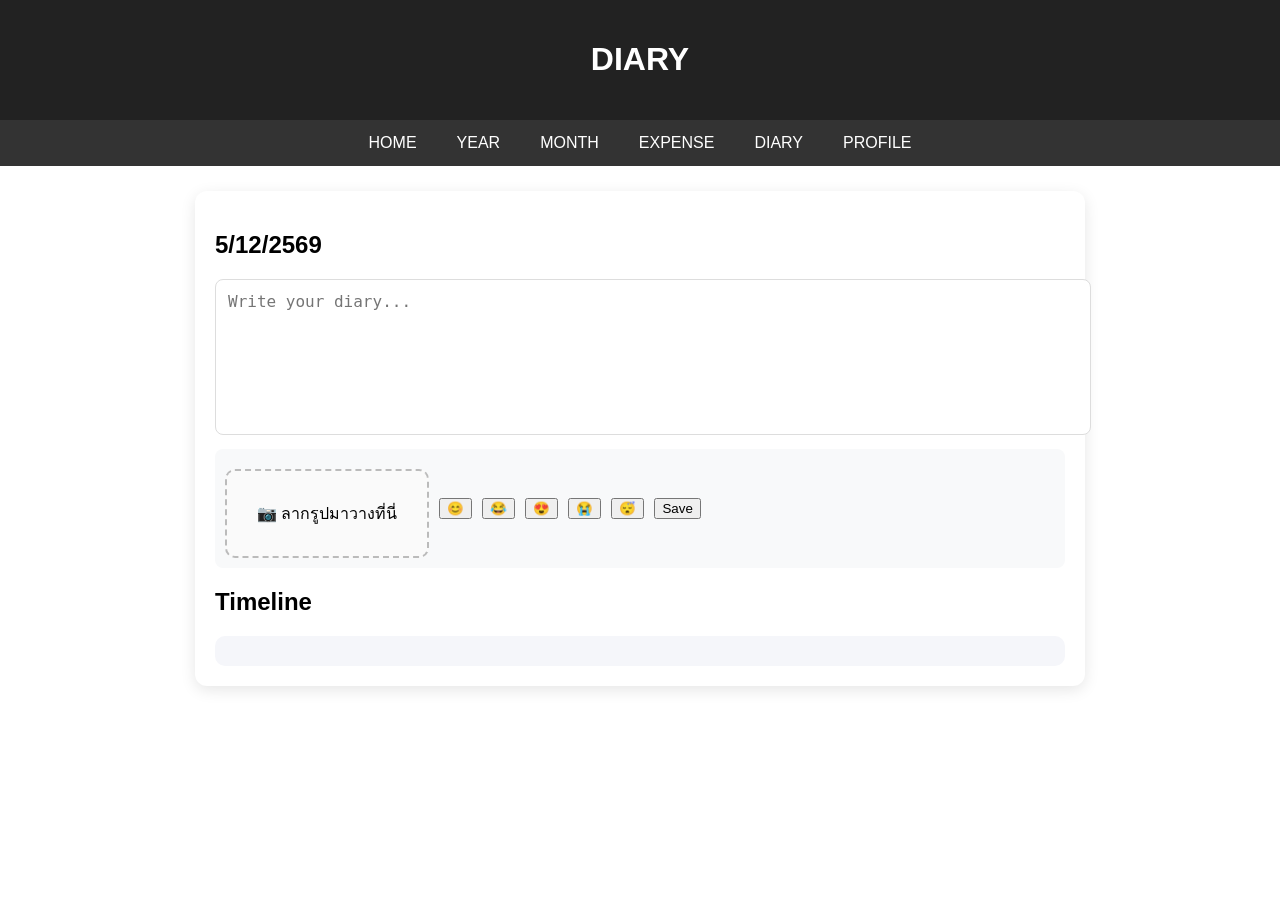
<file: diary.html>
<!DOCTYPE html>
<html lang="th">
<head>
<meta charset="UTF-8">
<title>Diary</title>
<link rel="stylesheet" href="style.css">
</head>

<body>

<div class="header">
<h1>DIARY</h1>
</div>

<div class="navbar">
    <a href="index.html">HOME</a>
    <a href="year.html">YEAR</a>
    <a href="month.html">MONTH</a>
    <a href="expense.html">EXPENSE</a>
    <a href="diary.html">DIARY</a>
    <a href="profile.html">PROFILE</a>
</div>

<div class="diary-container">

<h2 id="todayDate"></h2>

<textarea id="diaryText" placeholder="Write your diary..."></textarea>

<div class="diary-tools">

<div id="dropZone">
    📷 ลากรูปมาวางที่นี่
</div>



<button onclick="addEmoji('😊')">😊</button>
<button onclick="addEmoji('😂')">😂</button>
<button onclick="addEmoji('😍')">😍</button>
<button onclick="addEmoji('😭')">😭</button>
<button onclick="addEmoji('😴')">😴</button>

<button onclick="saveDiary()">Save</button>

</div>

<div id="diaryList"></div>

<h2>Timeline</h2>
<div id="diaryTimeline"></div>

</div>


<script>
const today = new Date();
const dateKey = today.toISOString().slice(0,10);

document.getElementById("todayDate").textContent =
today.toLocaleDateString("th-TH");

function addEmoji(e){

document.getElementById("diaryText").value += e;

}

function saveDiary(){

let text = document.getElementById("diaryText").value;
let imageInput = droppedFile;
let time = new Date().toLocaleTimeString("th-TH");

if(!text && !droppedFile) return;

let reader = new FileReader();
let image = "";

reader.onload = function(){
image = reader.result;
let data = JSON.parse(localStorage.getItem("diary")) || {};

if(!data[dateKey]){
data[dateKey] = [];
}

data[dateKey].push({
text:text,
image:image,
time:time
});

localStorage.setItem("diary",JSON.stringify(data));

location.reload();

}

if(droppedFile){
reader.readAsDataURL(droppedFile);
}else{
reader.onload();
}

}

function renderDiary(){

let data = JSON.parse(localStorage.getItem("diary")) || {};

let list = document.getElementById("diaryList");

list.innerHTML="";

if(!data[dateKey]) return;

data[dateKey].forEach(d=>{

let div = document.createElement("div");

div.className="diary-entry";

div.innerHTML=`
<div>${d.time}</div>
<div>${d.text}</div>
${d.image ? `<img src="${d.image}" width="200">` : ""}
`;

list.appendChild(div);

});

}

renderDiary();

function renderTimeline(){

let data = JSON.parse(localStorage.getItem("diary")) || {};

let timeline = document.getElementById("diaryTimeline");

timeline.innerHTML="";

let dates = Object.keys(data).sort().reverse();

dates.forEach(date=>{

let dayBox = document.createElement("div");

dayBox.className="timeline-day";

dayBox.innerHTML = `<h3>${date}</h3>`;

data[date].forEach((d,index)=>{

let entry = document.createElement("div");

entry.className="timeline-entry";

entry.innerHTML = `
<div>${d.time}</div>
<div>${d.text}</div>
${d.image ? `<img src="${d.image}" width="200">` : ""}
<button onclick="deleteDiary('${date}',${index})">Delete</button>
`;

dayBox.appendChild(entry);

});

timeline.appendChild(dayBox);

});

}

renderTimeline();

function deleteDiary(date,index){

let data = JSON.parse(localStorage.getItem("diary")) || {};

data[date].splice(index,1);

if(data[date].length === 0){
delete data[date];
}

localStorage.setItem("diary",JSON.stringify(data));

location.reload();

}

const dropZone = document.getElementById("dropZone");

dropZone.addEventListener("dragover",(e)=>{

e.preventDefault();
dropZone.classList.add("dragover");

});

dropZone.addEventListener("dragleave",()=>{

dropZone.classList.remove("dragover");

});

dropZone.addEventListener("drop",(e)=>{

e.preventDefault();

dropZone.classList.remove("dragover");

droppedFile = e.dataTransfer.files[0];

dropZone.textContent = "📷 Image added";

});


let droppedFile = null;


</script>

</body>
</html>
</file>
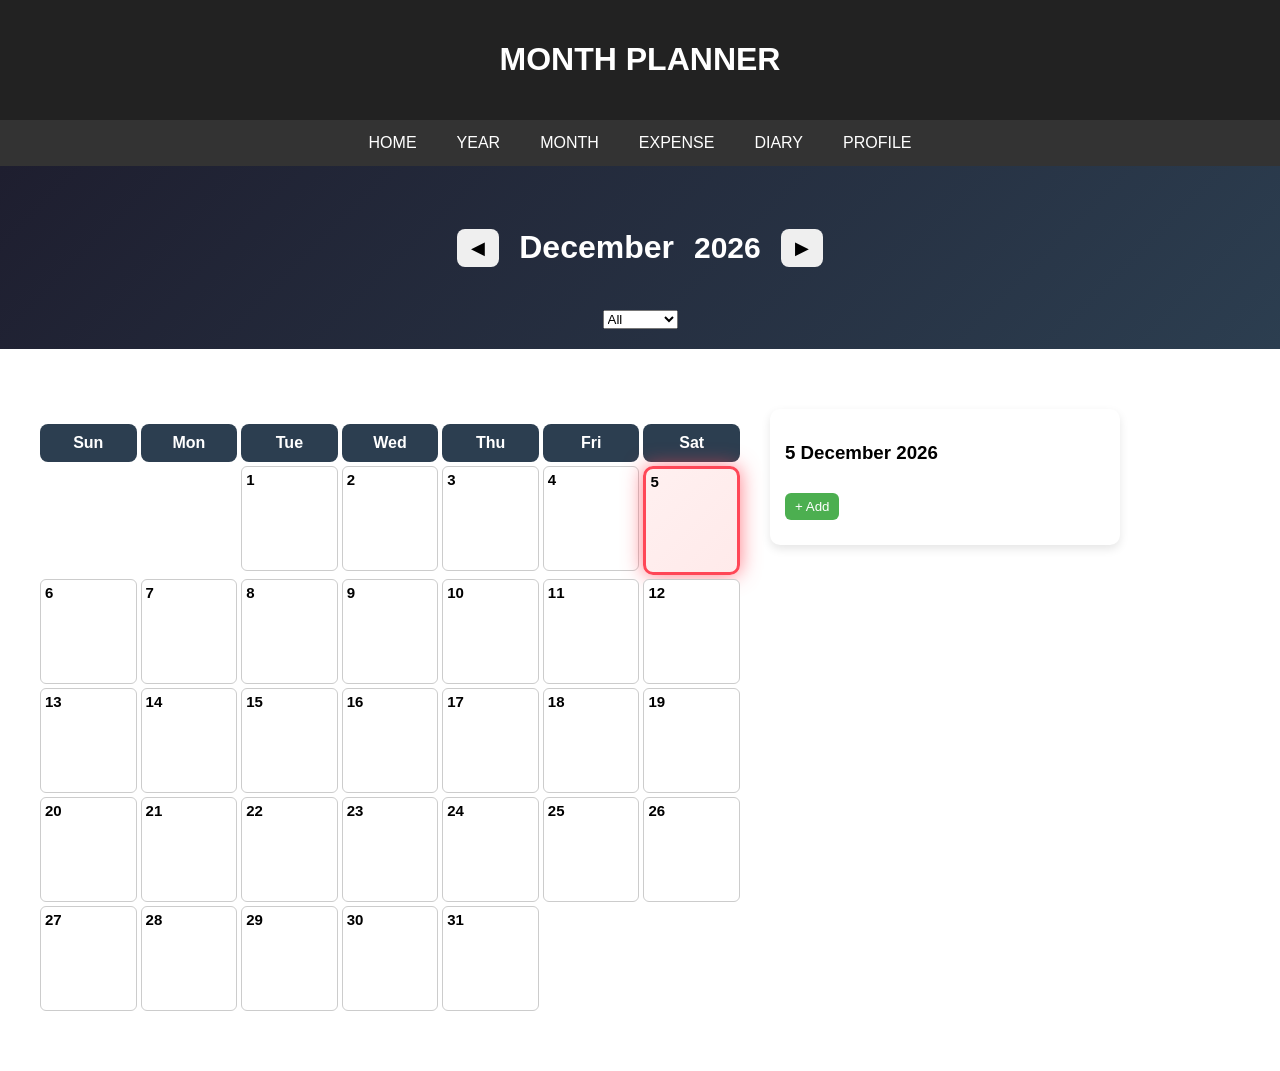
<file: month.html>
<!DOCTYPE html>
<html lang="th">
<head>
<meta charset="UTF-8">
<title>MONTH PLANNER</title>
<link rel="stylesheet" href="style.css">
</head>
<body>

  <!-- Header -->
    <div class="header">
        <h1>MONTH PLANNER</h1>
    </div>

    <!-- Navbar -->
<div class="navbar">
    <a href="index.html">HOME</a>
    <a href="year.html">YEAR</a>
    <a href="month.html">MONTH</a>
    <a href="expense.html">EXPENSE</a>
    <a href="diary.html">DIARY</a>
    <a href="profile.html">PROFILE</a>
</div>

<div class="modern-header">

    <div class="month-control">
        <button onclick="prevMonth()">◀</button>

        <h1 id="monthTitle" class="clickable"></h1>
        <h2 id="yearText" class="clickable small-year"></h2>

        <button onclick="nextMonth()">▶</button>
    </div>

    <div class="filter-bar">
        <select id="filterType" onchange="createMonth()">
            <option value="all">All</option>
            <option value="work">Work</option>
            <option value="study">Study</option>
            <option value="personal">Personal</option>
        </select>
    </div>

</div>


<!-- Month Modal -->
<div class="modal" id="monthModal">
    <div class="modal-content small">
        <h3>MONTH</h3>
        <select id="monthInput"></select>
        <div class="modal-buttons">
            <button class="btn" onclick="closeMonthModal()">ยกเลิก</button>
            <button class="btn primary" onclick="changeMonth()">ตกลง</button>
        </div>
    </div>
</div>

<!-- Year Modal -->
<div class="modal" id="yearModal">
    <div class="modal-content small">
        <h3>YEAR</h3>
        <input type="number" id="yearInput" min="1900" max="2100">
        <div class="modal-buttons">
            <button class="btn" onclick="closeYearModal()">ยกเลิก</button>
            <button class="btn primary" onclick="changeYear()">ตกลง</button>
        </div>
    </div>
</div>

<!-- Todo Popup -->

<div class="modal" id="todoModal">

<div class="modal-content">

<h3>Add</h3>

<input type="time" id="todoTime">

<textarea id="todoText" placeholder="พิมพ์งาน..."></textarea>

<div class="modal-buttons">

<button onclick="closeTodoModal()" class="btn">
cancel
</button>

<button onclick="saveTodo()" class="btn primary">
save
</button>

</div>

</div>

</div>

<div class="month-layout">

    <!-- ปฏิทิน -->
    <div class="calendar-side">
        <div id="calendar"></div>
    </div>

    <!-- Todo -->
    <div class="todo-side">

        <h3 id="todoDateTitle">เลือกวัน</h3>

        <button class="add-btn" onclick="openTodoModal()">
            + Add
        </button>

        <div id="todoList"></div>

    </div>

</div>



<script src="month.js"></script>
</body>
</html>
</file>
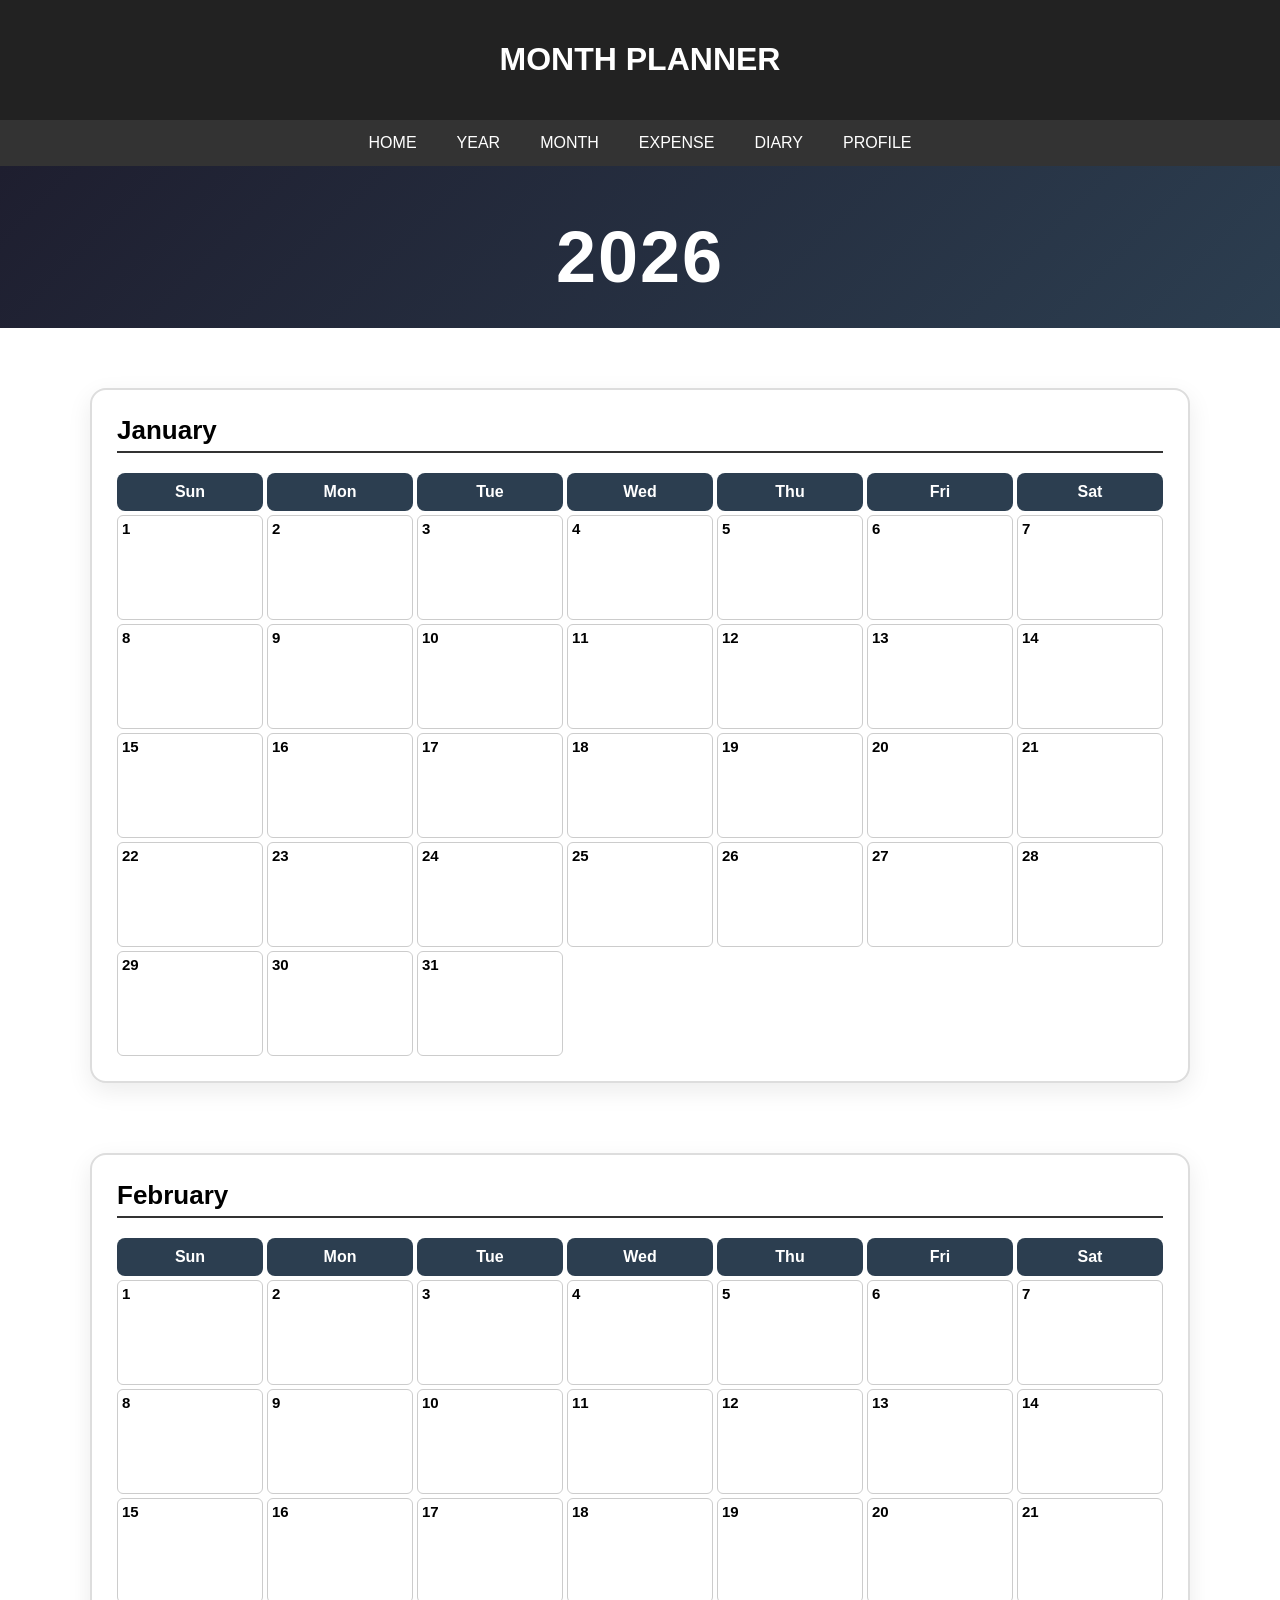
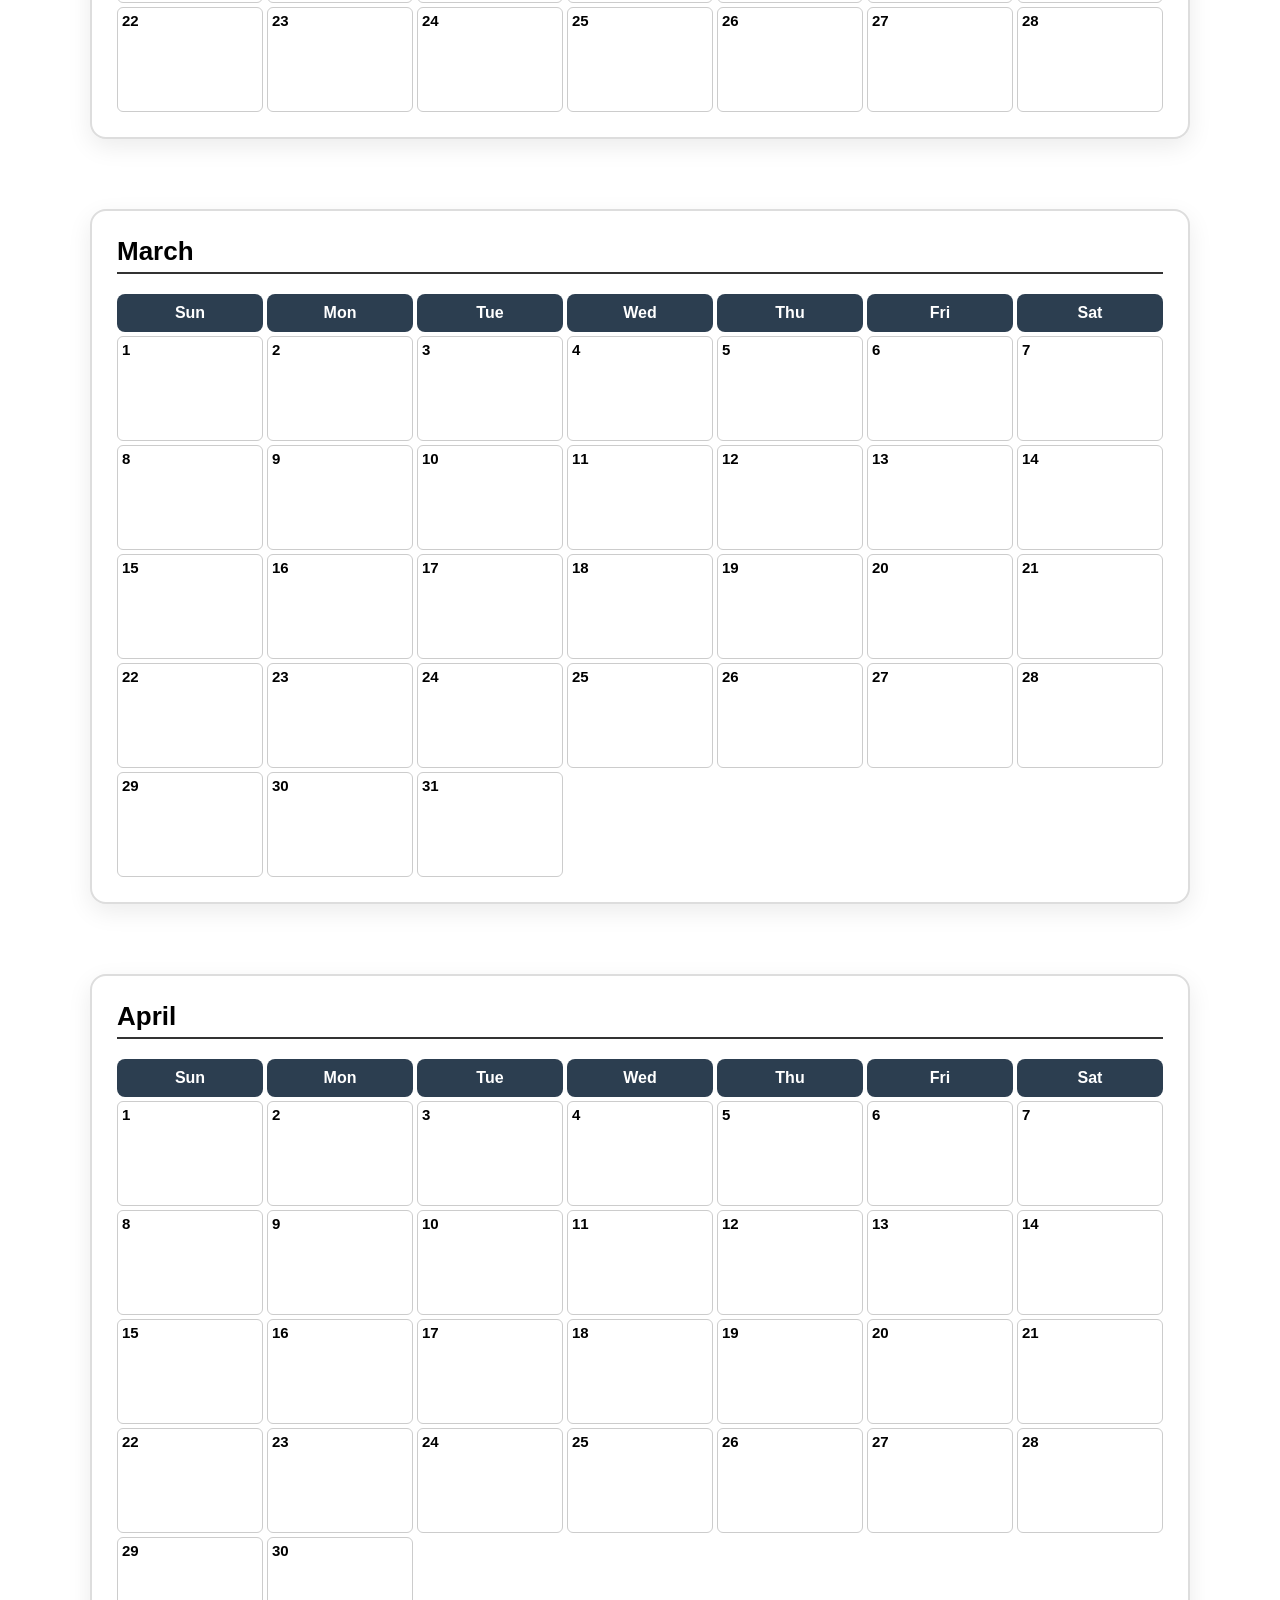
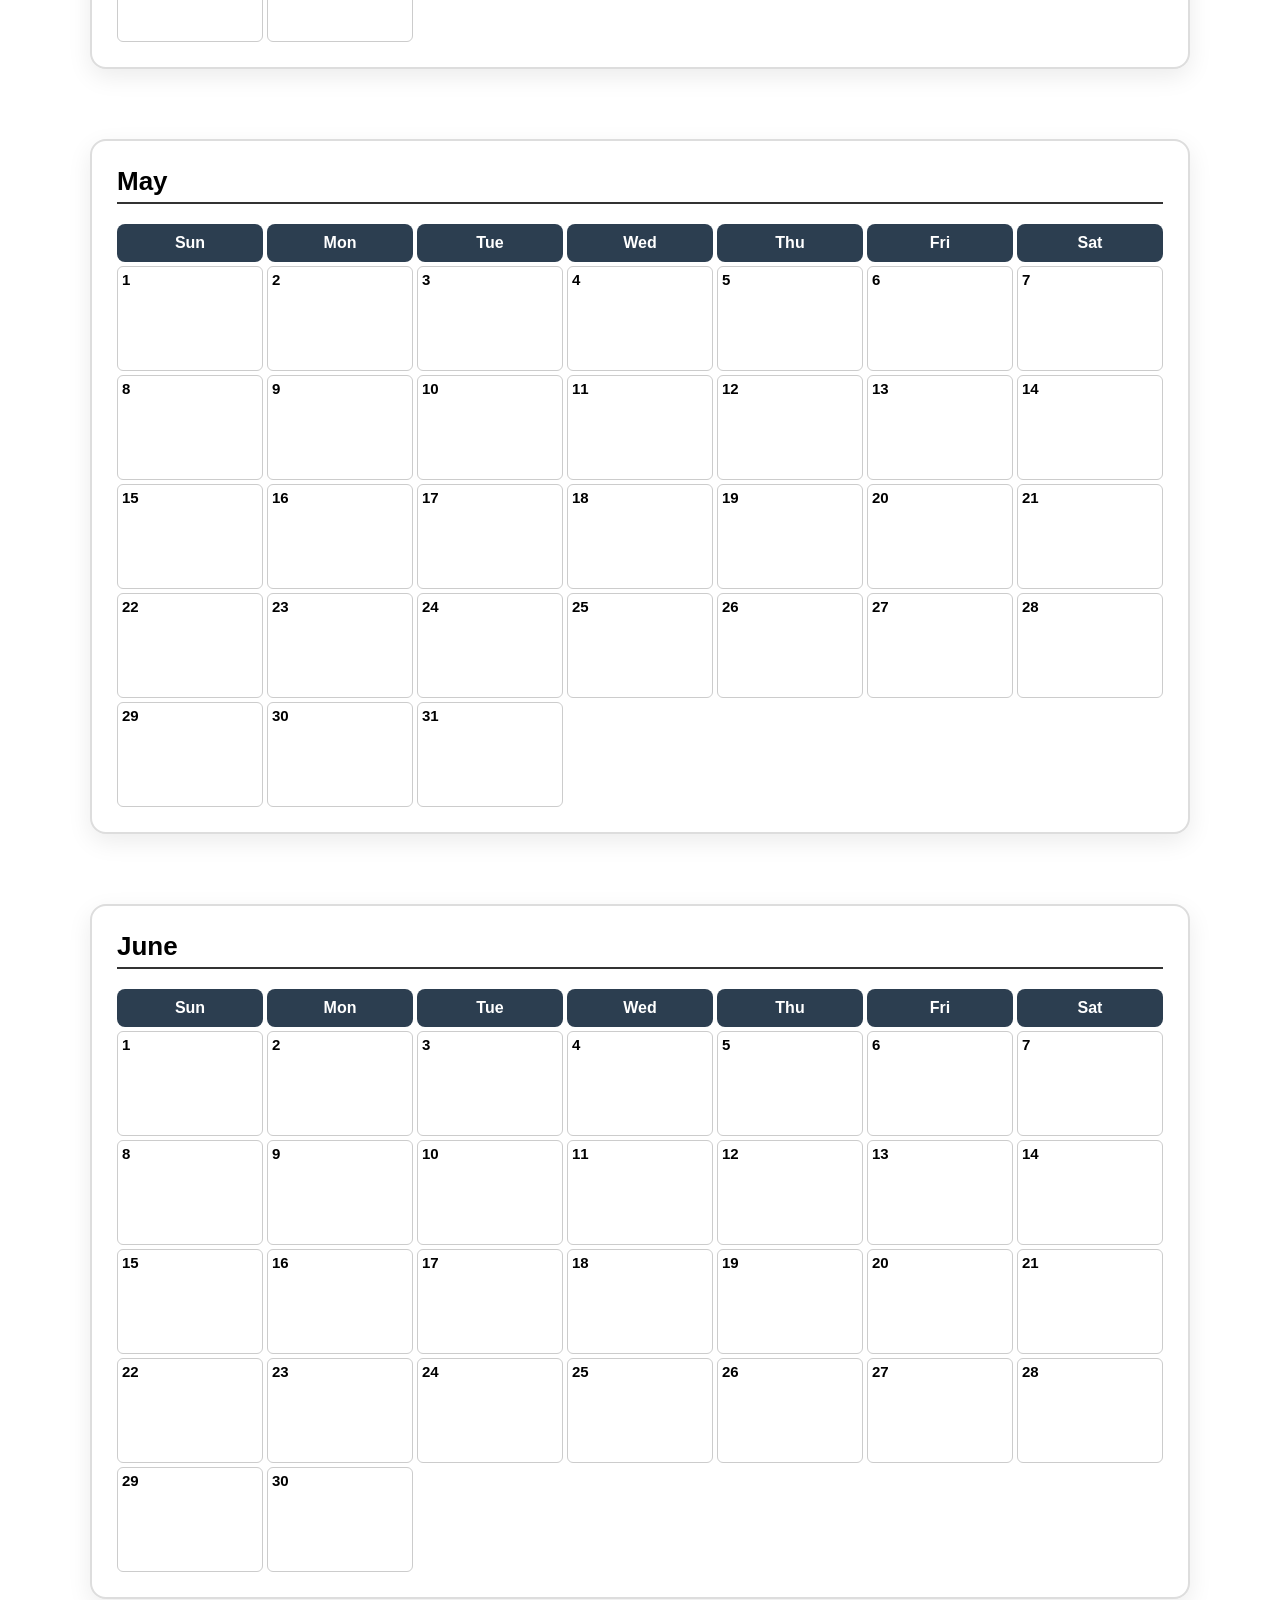
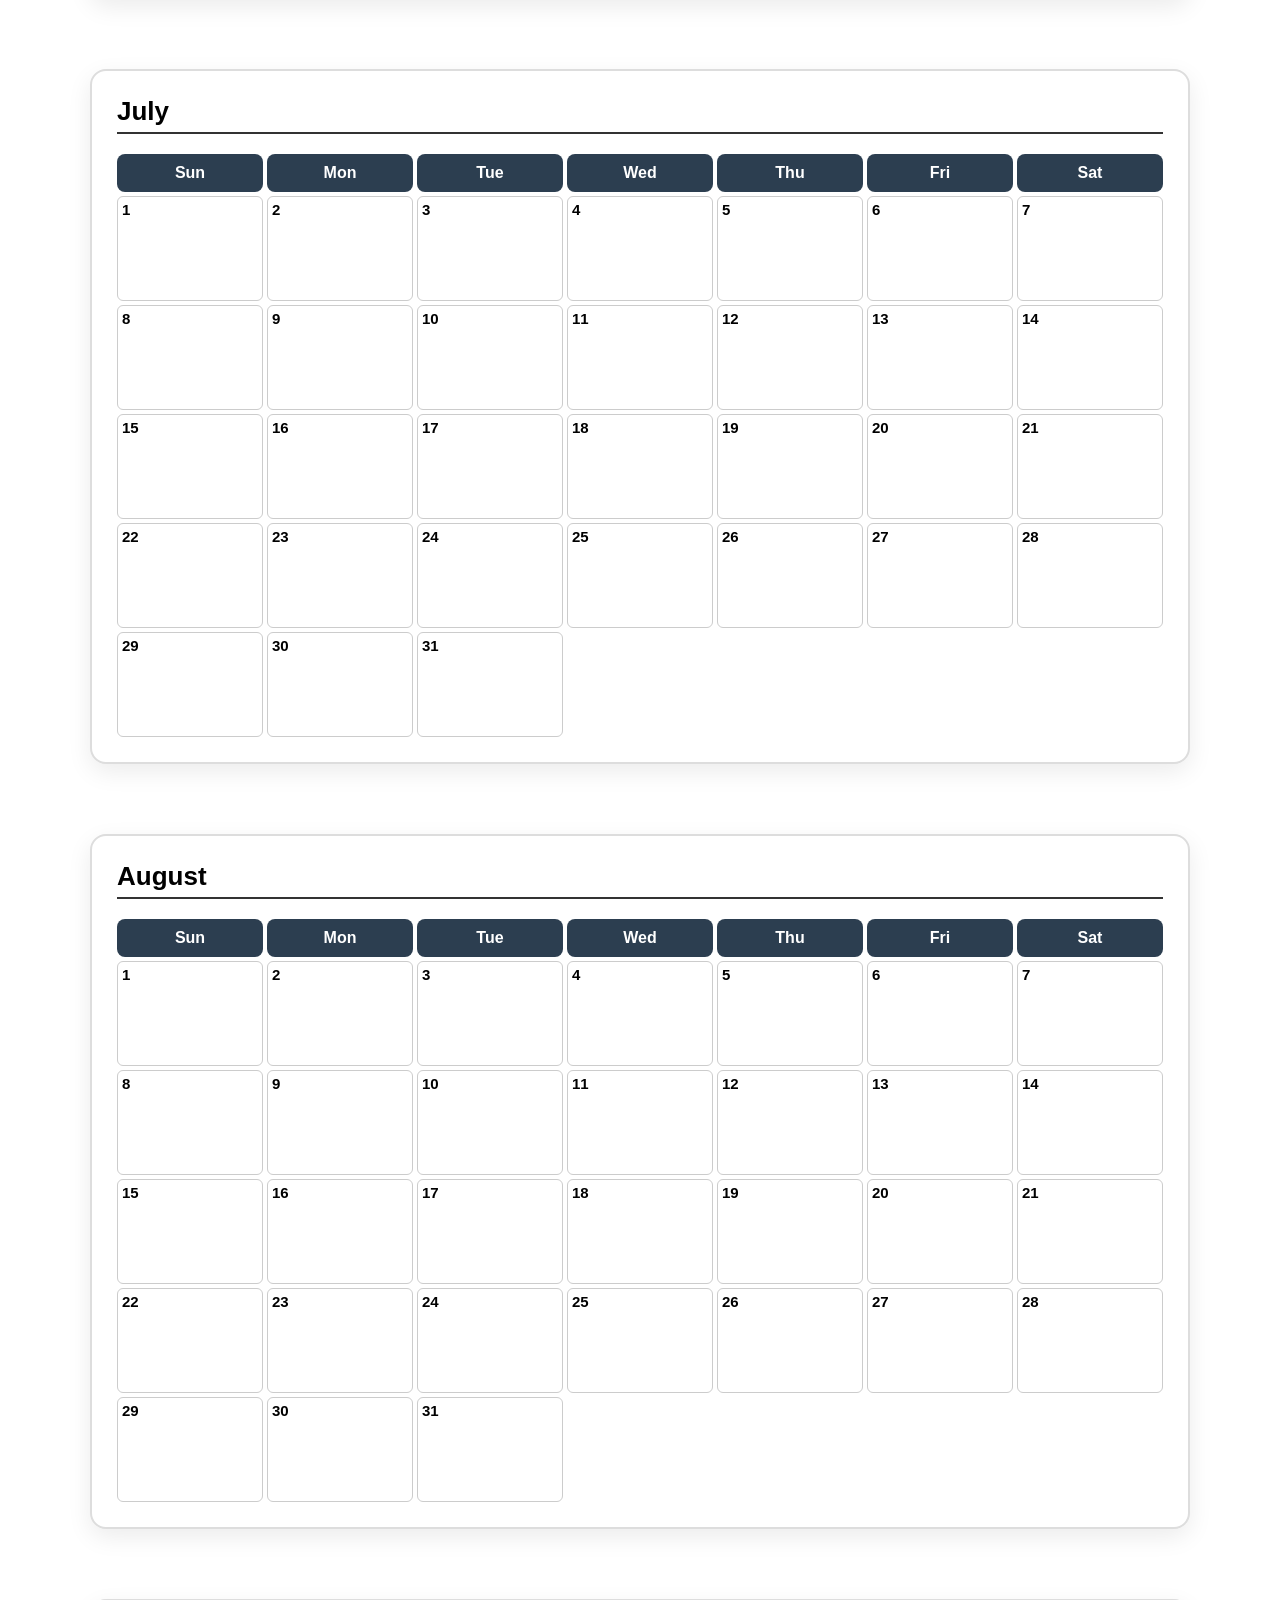
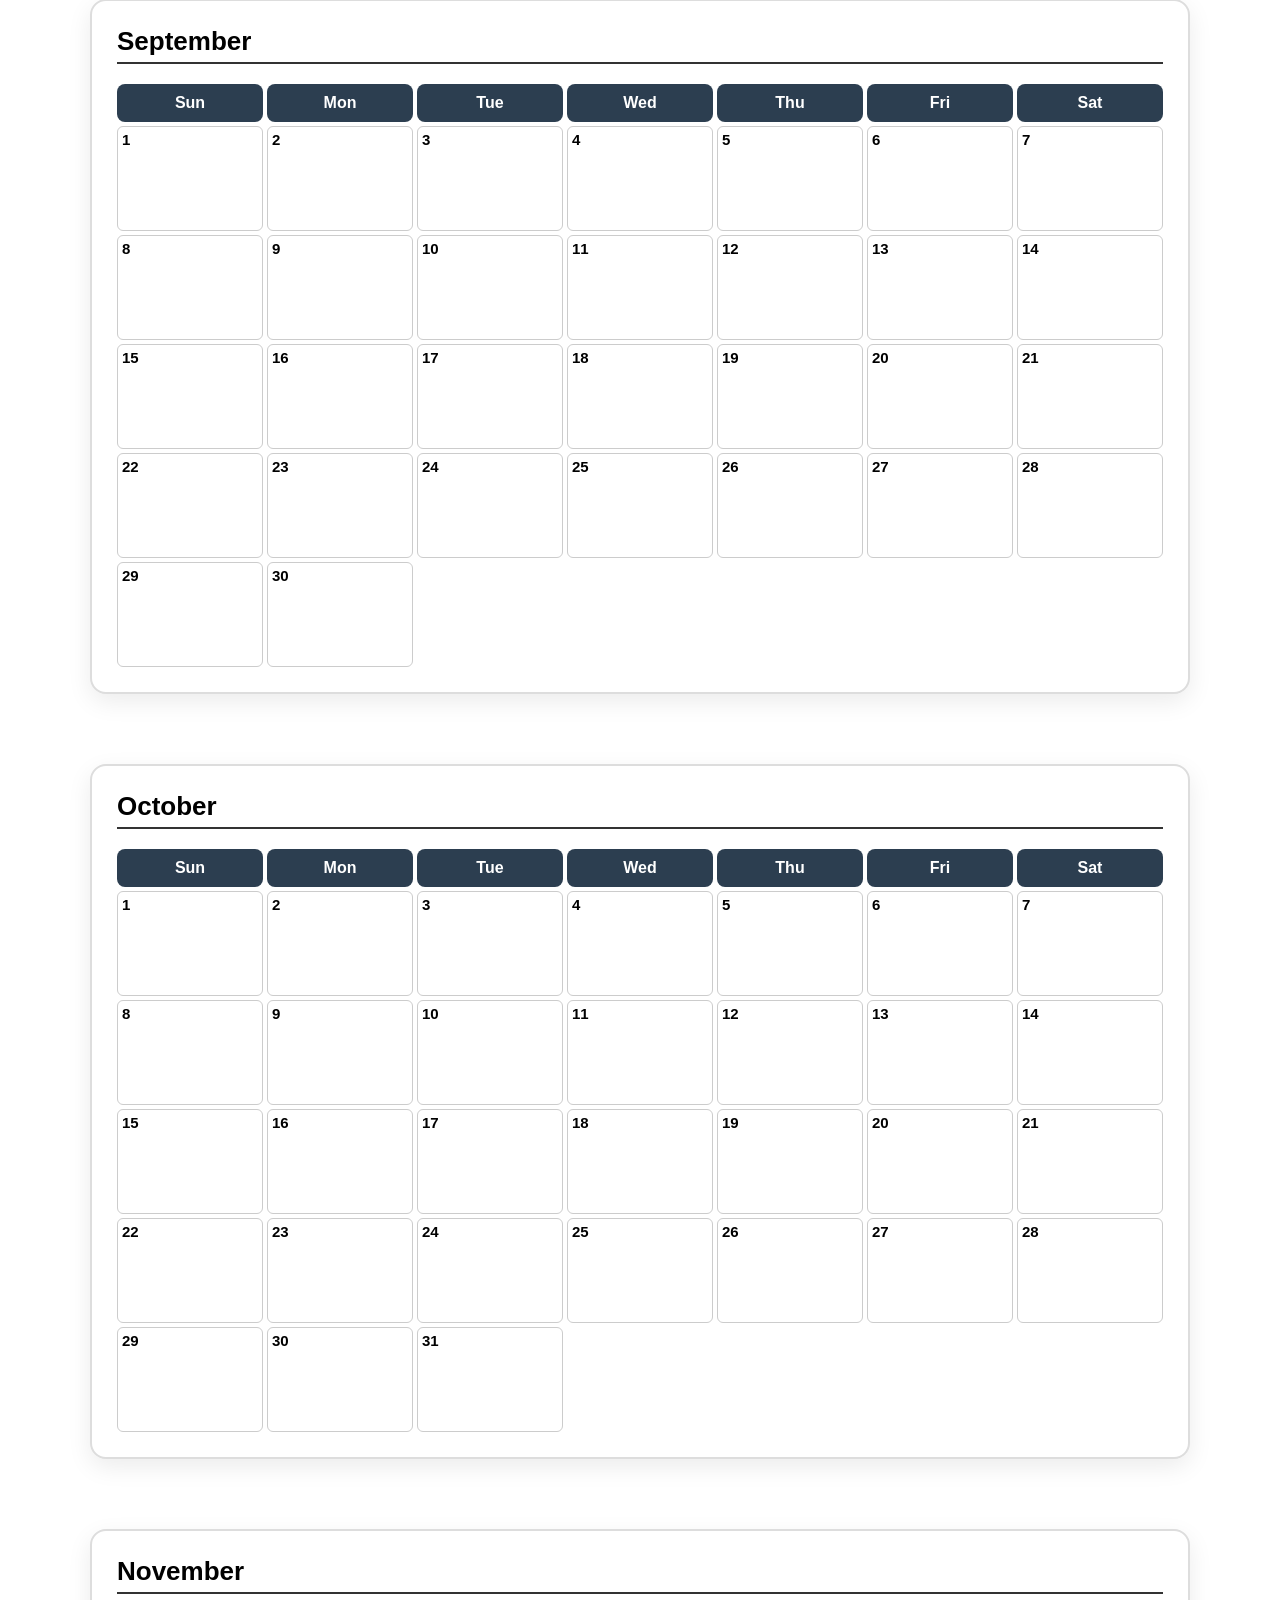
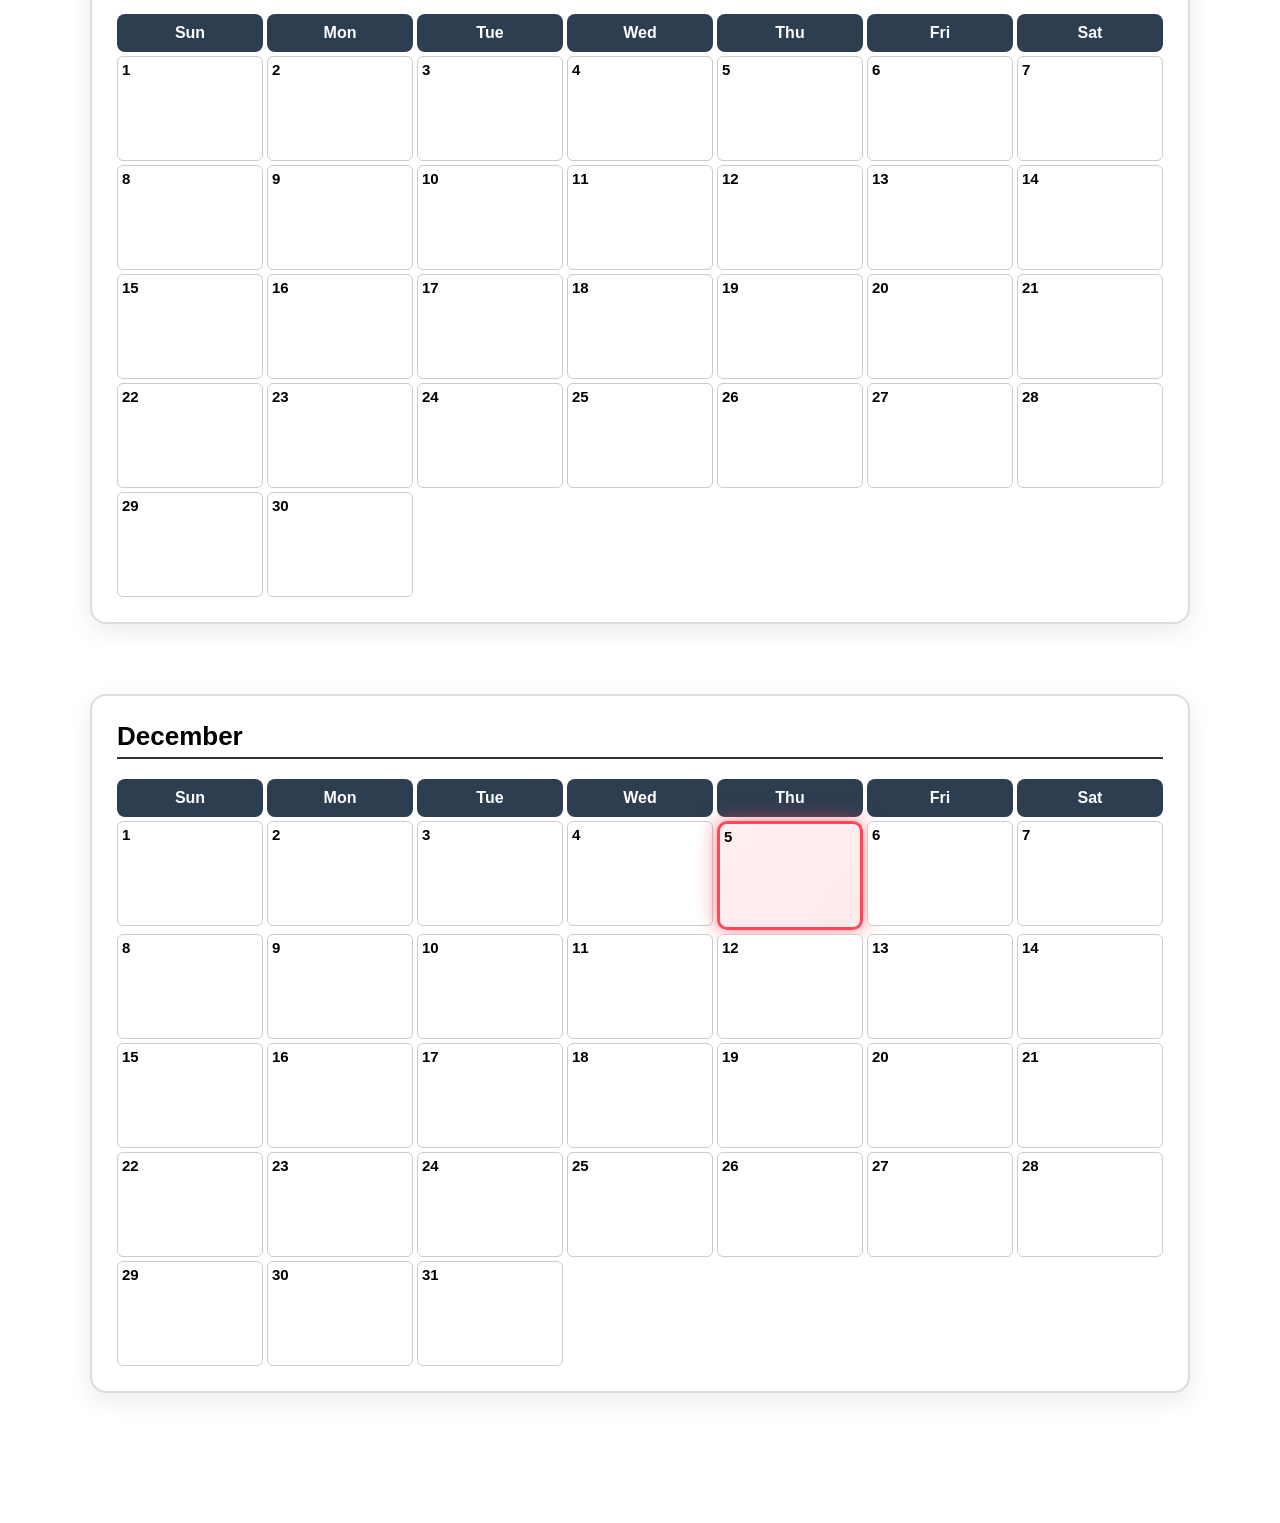
<file: year.html>
<!DOCTYPE html>
<html lang="th">
<head>
    <meta charset="UTF-8">
    <title>YEAR PLANNER</title>
    <link rel="stylesheet" href="style.css">
</head>
<body>

<!-- Header -->
    <div class="header">
        <h1>MONTH PLANNER</h1>
    </div>

<div class="navbar">
    <a href="index.html">HOME</a>
    <a href="year.html">YEAR</a>
    <a href="month.html">MONTH</a>
    <a href="expense.html">EXPENSE</a>
    <a href="diary.html">DIARY</a>
    <a href="profile.html">PROFILE</a>
</div>

<!-- Modern Header -->
<div class="modern-header">
    <h1 class="year-display" id="yearText"></h1>
</div>


<div class="year-container" id="yearContainer"></div>

<!-- ===== Modal ===== -->
<div class="modal" id="taskModal">
    <div class="modal-content">
        <h3 id="modalDate"></h3>

        <select id="taskType">
            <option value="work">Work</option>
            <option value="study">Study</option>
            <option value="personal">Personal</option>
        </select>

        <textarea id="taskInput" placeholder="พิมพ์งานของคุณ..."></textarea>

        <div class="modal-buttons">
            <button class="btn" onclick="closeModal()">cancel</button>
            <button class="btn primary" onclick="addTask()">Add</button>
        </div>

        <div id="taskList"></div>
    </div>
</div>

<!-- ===== Year Modal ===== -->
<div class="modal" id="yearModal">
    <div class="modal-content small">
        <h3>YEARS</h3>

        <input type="number" id="yearInput" min="1900" max="2100">

        <div class="modal-buttons">
            <button class="btn" onclick="closeYearModal()">cancel</button>
            <button class="btn primary" onclick="changeYear()">ok</button>
        </div>
    </div>
</div>


<script>

const months = [
    "January","February","March","April",
    "May","June","July","August",
    "September","October","November","December"
];

let currentYear = new Date().getFullYear();
const container = document.getElementById("yearContainer");
const yearText = document.getElementById("yearText");
let selectedKey = "";

function getDaysInMonth(year, monthIndex) {
    return new Date(year, monthIndex + 1, 0).getDate();
}

function createYear() {

    container.innerHTML = "";
    yearText.textContent = currentYear;

    months.forEach((month, monthIndex) => {

        const monthSection = document.createElement("div");
        monthSection.classList.add("month-section");

        const title = document.createElement("div");
        title.classList.add("month-title");
        title.textContent = month;
        monthSection.appendChild(title);

        const calendar = document.createElement("div");
        calendar.classList.add("calendar-grid");

        const daysHeader = ["Sun","Mon","Tue","Wed","Thu","Fri","Sat"];
        daysHeader.forEach(day => {
            const header = document.createElement("div");
            header.classList.add("day-header");
            header.textContent = day;
            calendar.appendChild(header);
        });

        const totalDays = getDaysInMonth(currentYear, monthIndex);

        for (let day = 1; day <= totalDays; day++) {

            const dateKey = `${currentYear}-${monthIndex}-${day}`;
            const cell = document.createElement("div");
            cell.classList.add("day-box");

            // 🔥 ไฮไลต์วันนี้
            const today = new Date();
            if (
                day === today.getDate() &&
                monthIndex === today.getMonth() &&
                currentYear === today.getFullYear()
            ) {
                cell.classList.add("today");
            }

            const dateNumber = document.createElement("div");
            dateNumber.classList.add("date-number");
            dateNumber.textContent = day;
            cell.appendChild(dateNumber);

            const tasks = JSON.parse(localStorage.getItem(dateKey)) || [];

            // 🔥 แสดงงาน + ทำ Drag ได้
            tasks.forEach(task => {

                const taskDiv = document.createElement("div");
                taskDiv.classList.add("task-item", task.type);
                taskDiv.textContent = task.text;

                taskDiv.draggable = true;

                taskDiv.addEventListener("dragstart", (e) => {
                    e.stopPropagation();
                    e.dataTransfer.setData("text/plain", JSON.stringify({
                        task: task,
                        fromKey: dateKey
                    }));
                });

                cell.appendChild(taskDiv);
            });

            // เปิด modal
            cell.addEventListener("click", () => openModal(month, day, monthIndex));

            // 🔥 รองรับ Drop
            cell.addEventListener("dragover", (e) => {
                e.preventDefault();
            });

            cell.addEventListener("drop", (e) => {

                e.preventDefault();

                const data = JSON.parse(e.dataTransfer.getData("text/plain"));
                const targetKey = dateKey;

                // ลบจากวันเดิม
                let oldTasks = JSON.parse(localStorage.getItem(data.fromKey)) || [];
                oldTasks = oldTasks.filter(t => t.text !== data.task.text);
                localStorage.setItem(data.fromKey, JSON.stringify(oldTasks));

                // เพิ่มไปวันใหม่
                let newTasks = JSON.parse(localStorage.getItem(targetKey)) || [];
                newTasks.push(data.task);
                localStorage.setItem(targetKey, JSON.stringify(newTasks));

                createYear();
            });

            calendar.appendChild(cell);
        }

        monthSection.appendChild(calendar);
        container.appendChild(monthSection);
    });
}


function openModal(month, day, monthIndex) {

    selectedKey = `${currentYear}-${monthIndex}-${day}`;
    document.getElementById("modalDate").textContent =
        `${month} ${day}, ${currentYear}`;

    renderTaskList();
    document.getElementById("taskModal").classList.add("show");
}

function closeModal() {
    document.getElementById("taskModal").classList.remove("show");
}

function addTask() {

    const text = document.getElementById("taskInput").value.trim();
    const type = document.getElementById("taskType").value;

    if (!text) return;

    const tasks = JSON.parse(localStorage.getItem(selectedKey)) || [];
    tasks.push({ text, type });

    localStorage.setItem(selectedKey, JSON.stringify(tasks));

    document.getElementById("taskInput").value = "";
    renderTaskList();
    createYear();
}

function renderTaskList() {

    const listDiv = document.getElementById("taskList");
    listDiv.innerHTML = "";

    const tasks = JSON.parse(localStorage.getItem(selectedKey)) || [];

    tasks.forEach((task, index) => {

        const item = document.createElement("div");
        item.classList.add("task-item", task.type);
        item.innerHTML = `
            ${task.text}
            <button onclick="deleteTask(${index})">✕</button>
        `;

        listDiv.appendChild(item);
    });
}

function deleteTask(index) {

    const tasks = JSON.parse(localStorage.getItem(selectedKey)) || [];
    tasks.splice(index, 1);

    localStorage.setItem(selectedKey, JSON.stringify(tasks));
    renderTaskList();
    createYear();
}

document.getElementById("taskModal").addEventListener("click", function(e) {
    if (e.target === this) closeModal();
});

yearText.addEventListener("click", () => {
    document.getElementById("yearInput").value = currentYear;
    document.getElementById("yearModal").classList.add("show");
});

// ===== เปิด Year Modal เมื่อกดที่ปี =====
yearText.addEventListener("click", () => {
    document.getElementById("yearInput").value = currentYear;
    document.getElementById("yearModal").classList.add("show");
});

function closeYearModal() {
    document.getElementById("yearModal").classList.remove("show");
}

function changeYear() {

    const newYear = parseInt(document.getElementById("yearInput").value);

    if (!newYear || newYear < 1900 || newYear > 2100) {
        alert("กรุณาใส่ปีที่ถูกต้อง");
        return;
    }

    currentYear = newYear;

    closeYearModal();
    createYear();
}


createYear();


</script>

</body>
</html>
</file>
<file: style.css>
body {
    margin: 0;
    font-family: Arial, sans-serif;
}

/* Header */
.header {
    text-align: center;
    padding: 20px;
    background: #222;
    color: white;
}

/* Navbar */
.navbar {
    display: flex;
    justify-content: center;
    background-color: #333;
}

.navbar a {
    color: white;
    padding: 14px 20px;
    text-decoration: none;
}

.navbar a:hover {
    background-color: #575757;
}

/* Banner */
.banner{
width:100%;
height:420px;
position:relative;
overflow:hidden;
background:#000;
}

.slide{
position:absolute;
width:100%;
height:100%;
object-fit:cover;
opacity:0;
transition:opacity 1s ease;
}

.slide.active{
opacity:1;
}

.prev,
.next{
position:absolute;
top:50%;
transform:translateY(-50%);
background:rgba(0,0,0,0.4);
color:white;
border:none;
font-size:28px;
padding:8px 14px;
cursor:pointer;
}

.prev{left:10px;}
.next{right:10px;}

.dots{
position:absolute;
bottom:15px;
width:100%;
text-align:center;
}

.dot{
height:12px;
width:12px;
background:rgba(255,255,255,0.6);
border-radius:50%;
display:inline-block;
margin:0 4px;
cursor:pointer;
}

.dot.active{
background:white;
}

/* Content */
.content {
    padding: 40px;
    min-height: 300px;
}

.placeholder {
    border: 2px dashed #ccc;
    padding: 60px;
    text-align: center;
    color: #888;
}

/* =======================
   ควบคุมปี
======================= */

.year-control {
    text-align: center;
    margin: 30px 0;
    font-size: 18px;
}

/* =======================
   กล่องเดือน
======================= */

.year-container {
    max-width: 1100px;
    margin: 40px auto;
    padding: 20px;
}

.month-section {
    margin-bottom: 60px;
    padding: 20px;
    border: 2px solid #ddd;
    border-radius: 10px;
}

.month-title {
    font-size: 24px;
    margin-bottom: 15px;
    border-bottom: 2px solid #333;
    padding-bottom: 5px;
}

/* =======================
   Grid ปฏิทิน
======================= */

.calendar-grid {
    display: grid;
    grid-template-columns: repeat(7, 1fr);
    gap: 6px;
    margin-top: 15px;
}

/* ชื่อวัน */
.day-header {
    text-align: center;
    font-weight: bold;
    padding: 8px 0;
    background: #333;
    color: white;
    border-radius: 4px;
}

/* ช่องวัน */
.day-box {
    border: 1px solid #ccc;
    min-height: 90px;
    padding: 6px;
    border-radius: 6px;
    background: #fafafa;
    cursor: pointer;
    display: flex;
    flex-direction: column;
    font-size: 14px;
    transition: 0.2s ease;
}

.day-box:hover {
    background: #e6e6e6;
    transform: scale(1.03);
}

/* เลขวันที่ */
.date-number {
    font-weight: bold;
}

/* โน้ต */
.note {
    margin-top: 5px;
    font-size: 12px;
    color: #555;
    word-wrap: break-word;
}

/* ===== Modern Header ===== */
.modern-header {
    background: linear-gradient(135deg, #1e1e2f, #2c3e50);
    padding: 40px 20px 20px;
    text-align: center;
    color: white;
}

.year-display {
    font-size: 72px;
    font-weight: 800;
    margin: 10px 0;
    letter-spacing: 2px;
    color: #ffffff;
}

.year-picker {
    margin-top: 15px;
}

.year-option {
    margin: 0 8px;
    cursor: pointer;
    font-size: 18px;
    opacity: 0.6;
    transition: 0.2s;
}

.year-option:hover {
    opacity: 1;
}

.active-year {
    font-weight: bold;
    font-size: 22px;
    opacity: 1;
    color: #ffd369;
}

/* ===== Calendar Modern ===== */
.month-section {
    margin-bottom: 70px;
    padding: 25px;
    border-radius: 16px;
    background: white;
    box-shadow: 0 8px 25px rgba(0,0,0,0.08);
}

.month-title {
    font-size: 26px;
    margin-bottom: 20px;
    font-weight: bold;
}

.calendar-grid {
    display: grid;
    grid-template-columns: repeat(7, 1fr);
    gap: 8px;
}

.day-header {
    text-align: center;
    font-weight: bold;
    padding: 10px 0;
    background: #2c3e50;
    color: white;
    border-radius: 8px;
}

.day-box {
    background: #f9fafc;
    border-radius: 12px;
    min-height: 95px;
    padding: 8px;
    cursor: pointer;
    transition: 0.2s;
    display: flex;
    flex-direction: column;
}

.day-box:hover {
    transform: translateY(-4px);
    box-shadow: 0 6px 15px rgba(0,0,0,0.1);
}

.date-number {
    font-weight: bold;
    font-size: 15px;
}

.note {
    font-size: 12px;
    margin-top: 6px;
    color: #555;
}


/* ===== Modal ===== */
.modal {
    display: none;
    position: fixed;
    inset: 0;
    background: rgba(0,0,0,0.5);
    justify-content: center;
    align-items: center;
}

.modal-content {
    background: white;
    padding: 25px;
    border-radius: 16px;
    width: 320px;
    box-shadow: 0 10px 30px rgba(0,0,0,0.2);
}

.modal-content textarea {
    width: 100%;
    height: 100px;
    margin-top: 10px;
    padding: 8px;
    border-radius: 8px;
    border: 1px solid #ccc;
    resize: none;
}

.modal-buttons {
    margin-top: 15px;
    display: flex;
    justify-content: space-between;
}

.btn {
    padding: 8px 14px;
    border-radius: 8px;
    border: none;
    cursor: pointer;
    background: #ddd;
}

.btn.primary {
    background: #4CAF50;
    color: white;
}

.btn.danger {
    background: #e74c3c;
    color: white;
}

/* ===== Modal Animation ===== */
.modal {
    display: none;
    position: fixed;
    inset: 0;
    background: rgba(0,0,0,0.4);
    justify-content: center;
    align-items: center;
    opacity: 0;
    transition: 0.3s ease;
}

.modal.show {
    display: flex;
    opacity: 1;
}

.modal-content {
    transform: scale(0.8);
    transition: 0.3s ease;
}

.modal.show .modal-content {
    transform: scale(1);
}

/* ===== Multiple Tasks ===== */
.task-item {
    margin-top: 6px;
    padding: 5px 8px;
    border-radius: 6px;
    font-size: 12px;
    color: white;
    display: flex;
    justify-content: space-between;
    align-items: center;
}

.task-item button {
    background: none;
    border: none;
    color: white;
    cursor: pointer;
}

/* สีประเภทงาน */
.task-item.work { background:#46d8a0; }
.task-item.study { background:#59d5f0; }
.task-item.personal { background:#c18dec; }

.modal-content.small {
    width: 300px;
    text-align: center;
}

.year-display {
    cursor: pointer;
    transition: 0.3s;
}

.year-display:hover {
    transform: scale(1.05);
    color: #6c5ce7;
}

/* ===== Highlight Today (Fix จริง) ===== */
.day-box.today {
    border: 3px solid #ff4757 !important;
    background: linear-gradient(135deg, #fff0f0, #ffeaea) !important;
    box-shadow: 0 0 20px rgba(255,71,87,0.7) !important;
    animation: pulseToday 1.5s infinite;
}

@keyframes pulseToday {
    0% { box-shadow: 0 0 10px rgba(255,71,87,0.4); }
    50% { box-shadow: 0 0 25px rgba(255,71,87,1); }
    100% { box-shadow: 0 0 10px rgba(255,71,87,0.4); }
}

.small-year {
    font-size: 30px;
    cursor: pointer;
}

.month-layout{
max-width:1200px;
margin:40px auto;
display:flex;
gap:30px;
align-items:flex-start;
padding:20px;
}


.month-calendar {
    background: white;
    padding: 25px;
    border-radius: 20px;
    box-shadow: 0 10px 25px rgba(0,0,0,0.08);
}

.todo-panel {
    background: white;
    padding: 25px;
    border-radius: 20px;
    box-shadow: 0 10px 25px rgba(0,0,0,0.08);
    max-height: 700px;
    overflow-y: auto;
}

.month-control {
    display: flex;
    justify-content: center;
    align-items: center;
    gap: 20px;
}

.month-control button {
    padding: 8px 14px;
    font-size: 18px;
    border-radius: 8px;
    border: none;
    cursor: pointer;
}

.clickable {
    cursor: pointer;
}

.filter-bar {
    margin-top: 20px;
}

.today{
    background:#e8f4ff;
    border:2px solid #2196f3;
}

.task-badge{
    position:absolute;
    bottom:4px;
    right:4px;
    background:#ff4d4d;
    color:white;
    font-size:11px;
    padding:2px 6px;
    border-radius:10px;
}


.task-item.done span{
    text-decoration: line-through;
    opacity:0.6;
}

.add-btn{
    margin:10px 0;
    padding:6px 10px;
    border:none;
    background:#4CAF50;
    color:white;
    border-radius:6px;
}

.today-task{
display:flex;
justify-content:space-between;
padding:10px 12px;
margin-top:8px;
border-radius:8px;
color:white;
font-size:14px;
}

.today-task.work{
background:#85e288;
}

.today-task.study{
background:#71b9f3;
}

.today-task.personal{
background:#c080ee;
}

.today-task.done{
opacity:0.5;
text-decoration:line-through;
}

/* ===== Modern Popup ===== */

.modal{
position:fixed;
top:0;
left:0;
width:100%;
height:100%;

display:flex;
justify-content:center;
align-items:center;

background:rgba(0,0,0,0.35);
backdrop-filter:blur(6px);

opacity:0;
pointer-events:none;
transition:0.25s;

z-index:9999;   /* ⭐ สำคัญ */
}

.modal.show{
opacity:1;
pointer-events:auto;
}

/* popup box */

.modal-content{
width:420px;
max-height:80vh;
overflow:auto;

background:white;
border-radius:18px;
padding:25px;

box-shadow:
0 15px 40px rgba(0,0,0,0.2);

transform:translateY(20px) scale(.95);
transition:0.25s;
z-index:10000;

}

.modal.show .modal-content{
transform:translateY(0) scale(1);
}

/* date title */

.modal-date{
font-size:20px;
font-weight:bold;
margin-bottom:15px;
}

/* input */

.todo-input{
display:flex;
gap:10px;
margin-bottom:15px;
}

.todo-input input{
flex:1;
padding:10px 12px;
border-radius:10px;
border:1px solid #ddd;
font-size:14px;
}

.todo-input button{
background:#6366f1;
color:white;
border:none;
padding:10px 16px;
border-radius:10px;
cursor:pointer;
font-weight:bold;
}

.todo-input button:hover{
background:#4f46e5;
}

/* todo list */

.todo-item{
display:flex;
align-items:center;
gap:10px;

padding:10px;
border-radius:10px;

margin-bottom:6px;

background:#f8fafc;
transition:0.2s;
}

.todo-item:hover{
background:#eef2ff;
}

/* checkbox */

.todo-check{
width:18px;
height:18px;
cursor:pointer;
}

/* done */

.todo-done{
text-decoration:line-through;
opacity:0.5;
}

/* delete button */

.todo-delete{
margin-left:auto;
background:none;
border:none;
cursor:pointer;
font-size:18px;
color:#ff4d4f;
transition:0.2s;
}

.todo-delete:hover{
transform:scale(1.2);
color:#ff0000;
}


/* ปฏิทิน */
.calendar-side{
flex:1;
max-width:700px;
}

/* todo */
.todo-side{
width:320px;
background:white;
border-radius:10px;
padding:15px;
box-shadow:0 4px 10px rgba(0,0,0,0.1);
height:fit-content;
}

.calendar-grid{
display:grid;
grid-template-columns:repeat(7,1fr);
gap:4px;
}

.day-box{
height:45px;
background:white;
border-radius:6px;
padding:4px;
font-size:12px;
position:relative;
cursor:pointer;
transition:0.2s;
}

.day-box:hover{
background:#f2f2f2;
}

.todo-item{
display:flex;
align-items:center;
justify-content:space-between;
padding:6px 8px;
border-bottom:1px solid #eee;
}

.todo-item span{
flex:1;
margin-left:6px;
}

.todo-done span{
text-decoration:line-through;
opacity:0.6;
}

.todo-delete{
background:none;
border:none;
color:red;
cursor:pointer;
font-size:14px;
}

.day-selected{
outline:2px solid #4cafef;
}

.modal-content{
animation:popup 0.25s ease;
}

@keyframes popup{
from{transform:scale(0.8);opacity:0;}
to{transform:scale(1);opacity:1;}
}

.todo-panel h3{
margin-bottom:10px;
}

.todo-panel{
background:white;
padding:20px;
border-radius:16px;
box-shadow:0 10px 25px rgba(0,0,0,0.08);
}

.day-selected{
outline:2px solid #6366f1;
}

@media(max-width:900px){

.month-layout{
grid-template-columns:1fr;
}

.todo-panel{
order:-1;
}

}

.selected-day{
border:2px solid #6366f1;
}

.today{
background:#eef2ff;
border:2px solid #6366f1;
border-radius:10px;
}

.fade{
opacity:0;
transform:scale(.98);
transition:.15s;
}

/* ===== Expense Tracker ===== */

.expense-container{
max-width:700px;
margin:40px auto;
background:white;
padding:25px;
border-radius:16px;
box-shadow:0 10px 25px rgba(0,0,0,0.08);
}

.expense-form{
display:flex;
flex-wrap:wrap;
gap:10px;
margin-bottom:20px;
}

.expense-form input,
.expense-form select{
padding:8px;
border-radius:8px;
border:1px solid #ccc;
}

.expense-form button{
padding:8px 14px;
border:none;
background:#4CAF50;
color:white;
border-radius:8px;
cursor:pointer;
}

.summary{
display:flex;
justify-content:space-between;
margin-bottom:20px;
}

.income-box{
color:#2ecc71;
font-weight:bold;
}

.expense-box{
color:#e74c3c;
font-weight:bold;
}

.balance-box{
color:#3498db;
font-weight:bold;
}

.expense-item{
display:flex;
justify-content:space-between;
padding:10px;
border-bottom:1px solid #eee;
}

.expense-item button{
background:none;
border:none;
color:red;
cursor:pointer;
}

.expense-item.income{
background:#e8f8f0;
}

.expense-item.expense{
background:#fdecea;
}

.expense-table{
width:100%;
border-collapse:collapse;
margin-top:20px;
}

.expense-table th,
.expense-table td{
border-bottom:1px solid #ddd;
padding:10px;
text-align:left;
}

.expense-table th{
background:#f5f5f5;
}

.expense-table tr:hover{
background:#fafafa;
}

#detail{
width:110px;
}

#amount{
width:80px;
}

.expense-form select{
width:80px;
}

.chart-filter{
margin-top:20px;
margin-bottom:10px;
}

#expenseChart{
max-width:400px;
margin:30px auto;
}

.expense-table tr.income{
background:#e8f8f0;
color:#2e7d32;
}

.expense-table tr.expense{
background:#fdecea;
color:#c62828;
}

#categoryChart{
width:320px;
height:320px;
margin:30px auto;
}

.popup{
position:fixed;
top:0;
left:0;
width:100%;
height:100%;
background:rgba(0,0,0,0.4);
display:none;
justify-content:center;
align-items:center;
}

.popup-content{
background:white;
padding:25px;
border-radius:12px;
width:280px;
text-align:center;
box-shadow:0 10px 25px rgba(0,0,0,0.25);
animation:pop .2s ease;
}

@keyframes pop{
from{transform:scale(.8);opacity:0;}
to{transform:scale(1);opacity:1;}
}

.popup-content input{
width:90%;
padding:8px;
margin-top:10px;
border-radius:6px;
border:1px solid #ccc;
}

.popup-buttons{
margin-top:15px;
display:flex;
gap:10px;
justify-content:center;
}

.popup-buttons button{
padding:6px 14px;
border:none;
border-radius:6px;
cursor:pointer;
}

.popup-buttons button:first-child{
background:#4CAF50;
color:white;
}

.popup-buttons button:last-child{
background:#ccc;
}

.dashboard{
max-width:1200px;
margin:auto;
padding:20px;
}

.dashboard-row{
display:flex;
gap:20px;
margin-top:20px;
align-items:stretch;
}

.today-todo-card,
.upcoming-todo-card,
.expense-card,
.mini-calendar-card{

flex:1;
height:230px;
background:white;
padding:15px;
border-radius:10px;
box-shadow:0 2px 8px rgba(0,0,0,0.1);

}


/* ปฏิทิน */

.mini-calendar-card{
overflow:hidden;
}

#miniCalendar{
transform:scale(0.9);
transform-origin:top left;
}


/* mini calendar */

.mini-grid{
display:grid;
grid-template-columns:repeat(7,1fr);
gap:4px;
margin-top:10px;
}

.mini-header{
font-size:11px;
font-weight:bold;
text-align:center;
color:#777;
}

.mini-day{
font-size:12px;
padding:6px;
background:#f3f3f3;
border-radius:6px;
text-align:center;
cursor:pointer;
position:relative;
}

.mini-day:hover{
background:#eaeaea;
}

/* วันนี้ */

.mini-today{
background:#4CAF50;
color:white;
font-weight:bold;
}

/* จุดงาน */

.mini-dot{
width:5px;
height:5px;
background:#ff4d4d;
border-radius:50%;
position:absolute;
bottom:3px;
left:50%;
transform:translateX(-50%);
}

.mini-day.has-task{
background:#4CAF50;
color:white;
}


.mini-day.has-task{
background:#4CAF50;
color:white;
font-weight:bold;
}


.expense-card{
display:flex;
flex-direction:column;
align-items:center;
justify-content:center;
}

.expense-card canvas{
width:180px !important;
height:180px !important;
}

.summary{
margin-top:20px;
display:flex;
flex-direction:column;
gap:10px;
}

.summary-row{
display:flex;
gap:10px;
}

.summary-row div{
flex:1;
padding:12px;
border-radius:8px;
background:white;
box-shadow:0 2px 6px rgba(0,0,0,0.1);
font-weight:bold;
}

.income-box{
border-left:5px solid #2ecc71;
}

.expense-box{
border-left:5px solid #e74c3c;
}

.balance-box{
border-left:5px solid #3498db;
}

.cash-box{
border-left:5px solid #27ae60;
}

.app-box{
border-left:5px solid #2980b9;
}

.month-box{
border-left:5px solid #f39c12;
}

.year-box{
border-left:5px solid #9b59b6;
}

.budget-box{
padding:12px;
background:#fff;
border-radius:8px;
box-shadow:0 2px 6px rgba(0,0,0,0.1);
}

#budgetAlert{
margin-top:8px;
font-weight:bold;
color:red;
}

.positive{
background:#e8f8f1;
border-left:6px solid #2ecc71;
}

.negative{
background:#fdecea;
border-left:6px solid #e74c3c;
}

.zero{
background:#f4f6f7;
border-left:6px solid #95a5a6;
}

.budget-bar{

width:100%;
height:20px;
background:#eee;
border-radius:20px;
overflow:hidden;
margin-top:8px;

}

.budget-progress{

height:100%;
width:0%;
background:#2ecc71;
transition:width 0.5s ease;

}

.budget-text{
margin-top:6px;
font-weight:bold;
}

#budgetAlert{
margin-top:6px;
font-weight:bold;
color:red;
}

.diary-container{
width:800px;
margin:auto;
margin-top:20px;
}

.diary-container{
width:850px;
margin:auto;
margin-top:25px;
background:white;
padding:20px;
border-radius:12px;
box-shadow:0 4px 15px rgba(0,0,0,0.1);
}

.diary-entry{
background:white;
padding:12px;
margin-top:10px;
border-radius:10px;
box-shadow:0 2px 6px rgba(0,0,0,0.1);
border-left:5px solid #4CAF50;
}


#diaryText{
width:100%;
height:130px;
padding:12px;
border-radius:8px;
border:1px solid #ddd;
font-size:16px;
resize:none;
}

.diary-tools{
margin-top:10px;
display:flex;
gap:10px;
align-items:center;
padding:10px;
background:#f8f9fa;
border-radius:8px;
}

#diaryTimeline{
margin-top:20px;
padding:15px;
background:#f5f6fa;
border-radius:10px;

}

.timeline-day{
margin-top:15px;
padding:12px;
background:white;
border-radius:10px;
box-shadow:0 2px 6px rgba(0,0,0,0.1);
}


.timeline-entry{
background:white;
margin-top:10px;
padding:10px;
border-radius:8px;
box-shadow:0 2px 5px rgba(0,0,0,0.1);

}

.timeline-entry img{
margin-top:6px;
max-width:200px;
border-radius:8px;

}

.home-diary{
margin-top:15px;
padding:15px;
background:white;
border-radius:12px;
box-shadow:0 3px 10px rgba(0,0,0,0.1);

}

.home-diary img{
margin-top:6px;
max-width:120px;
border-radius:6px;

}

#dropZone{
margin-top:10px;
padding:30px;
text-align:center;
border:2px dashed #bbb;
border-radius:10px;
background:#fafafa;
font-size:16px;
}

#dropZone.dragover{
border-color:#4CAF50;
background:#f0fff4;
}

/* profile page */

.profile-container{
max-width:1100px;
margin:auto;
padding:30px;
}

/* profile card */

.profile-card{
display:flex;
gap:25px;
background:white;
padding:25px;
border-radius:15px;
box-shadow:0 5px 20px rgba(0,0,0,0.1);
margin-bottom:30px;
}

.profile-img{
width:140px;
height:140px;
border-radius:50%;
object-fit:cover;
border:4px solid #eee;
}

.profile-info h2{
margin:0;
font-size:26px;
}

.profile-info p{
margin:6px 0;
color:#555;
}

/* album */

.album-section{
background:white;
padding:25px;
border-radius:15px;
box-shadow:0 5px 20px rgba(0,0,0,0.1);
}

.album-header{
display:flex;
justify-content:space-between;
align-items:center;
margin-bottom:20px;
}

/* gallery */

.album-grid{
display:grid;
grid-template-columns:repeat(auto-fill,minmax(200px,1fr));
gap:15px;

}

.album-item{
position:relative;
overflow:hidden;
border-radius:12px;

}

.album-item img{
width:100%;
height:200px;
object-fit:cover;
transition:.3s;

}

.album-item:hover img{
transform:scale(1.1);

}

.album-item button{
position:absolute;
top:8px;
right:8px;
background:rgba(0,0,0,.5);
color:white;
border:none;
border-radius:50%;
width:28px;
height:28px;
cursor:pointer;

}

.album-grid img{
width:100%;
height:160px;
object-fit:cover;
border-radius:10px;
cursor:pointer;
transition:.3s;
}

.album-grid img:hover{
transform:scale(1.05);
}

/* popup viewer */

.viewer img{
max-width:85%;
max-height:80%;
border-radius:10px;
box-shadow:0 10px 40px rgba(0,0,0,.5);
}

.viewer button{
margin-top:15px;
padding:10px 20px;
border:none;
background:#ff4d4d;
color:white;
border-radius:8px;
cursor:pointer;
font-size:16px;
}

.viewer button:hover{
background:#ff2e2e;
}

/* Banner */

.album-banner{
width:100%;
height:250px;
background:#111;
overflow:hidden;
position:relative;
display:flex;
align-items:center;
}

#bannerImages{
display:flex;
gap:10px;
padding:10px;
overflow-x:auto;
}

#bannerImages img{
height:200px;
border-radius:10px;
}

/* modal */

.modal{
position:fixed;
top:0;
left:0;
width:100%;
height:100%;
background:rgba(0,0,0,.6);
display:none;
justify-content:center;
align-items:center;
z-index:999;
}

.modal.show{
display:flex;
}

.modal-box{
background:white;
padding:30px;
border-radius:12px;
width:320px;
box-shadow:0 10px 40px rgba(0,0,0,.3);
}

.modal-box h2{
margin-top:0;
}

.modal-box input{
width:100%;
padding:10px;
margin:8px 0;
border-radius:6px;
border:1px solid #ddd;
}

.modal-buttons{
display:flex;
justify-content:space-between;
margin-top:10px;
}

.modal-buttons button{
padding:8px 14px;
border:none;
border-radius:6px;
cursor:pointer;
}

.modal-buttons button:first-child{
background:#4CAF50;
color:white;
}

.modal-buttons button:last-child{
background:#ddd;
}

.viewer{
position:fixed;
top:0;
left:0;
width:100%;
height:100%;
background:rgba(0,0,0,.85);
display:none;
justify-content:center;
align-items:center;
flex-direction:column;
animation:fade .3s;
}

@keyframes fade{
from{opacity:0}
to{opacity:1}
}

.family-section{
margin-top:40px;
}

.family-grid{
display:grid;
grid-template-columns:repeat(auto-fill,minmax(200px,1fr));
gap:20px;
margin-top:20px;
}

.family-card{
background:linear-gradient(135deg,#ffffff,#f8fafc);
border-radius:15px;
padding:20px;
text-align:center;
box-shadow:0 10px 25px rgba(0,0,0,0.1);
transition:.3s;

}

.family-card:hover{
transform:translateY(-5px);
box-shadow:0 15px 35px rgba(0,0,0,0.2);

}

.family-card img{
width:110px;
height:110px;
border-radius:50%;
object-fit:cover;
border:4px solid #eee;

}

.family-card h3{
margin:5px 0;
}

.family-card p{
margin:3px 0;
color:#555;
}

.family-section{
background:white;
padding:25px;
border-radius:15px;
box-shadow:0 5px 20px rgba(0,0,0,0.1);
margin-top:30px;
}

.album-section{
background:white;
padding:25px;
border-radius:15px;
box-shadow:0 5px 20px rgba(0,0,0,0.1);
margin-top:30px;
}

.edit-profile-btn{
margin-top:10px;
padding:8px 16px;
border:none;
border-radius:8px;
background:#6366f1;
color:white;
cursor:pointer;
transition:.25s;

}

.edit-profile-btn:hover{
background:#4f46e5;
transform:scale(1.05);

}

.modal-box{
animation:popupScale .25s ease;
}

@keyframes popupScale{

from{

transform:scale(.8);
opacity:0;

}

to{

transform:scale(1);
opacity:1;

}

}

.btn{
margin-top:10px;
padding:8px 16px;
border:none;
border-radius:8px;
background:#42b0e7;
color:white;
cursor:pointer;
transition:.25s;

}
.btn:hover{
background:#46d8e5;
transform:scale(1.05);

}

.education-section{
background:white;
padding:25px;
border-radius:15px;
box-shadow:0 5px 20px rgba(0,0,0,0.1);
margin-top:30px;

}

.section-header{
display:flex;
justify-content:space-between;
align-items:center;

}

.section-header button{
background:#6366f1;
color:white;
border:none;
padding:6px 14px;
border-radius:6px;
cursor:pointer;

}

#educationList{
display:grid;
grid-template-columns:repeat(auto-fit,minmax(220px,1fr));
gap:15px;
}

.edu-card{
background:white;
padding:15px;
border-radius:10px;
box-shadow:0 3px 10px rgba(0,0,0,0.1);
}

.edu-card h4{
margin:0;

}

.edu-card p{
margin:4px 0;
color:#555;

}
</file>
